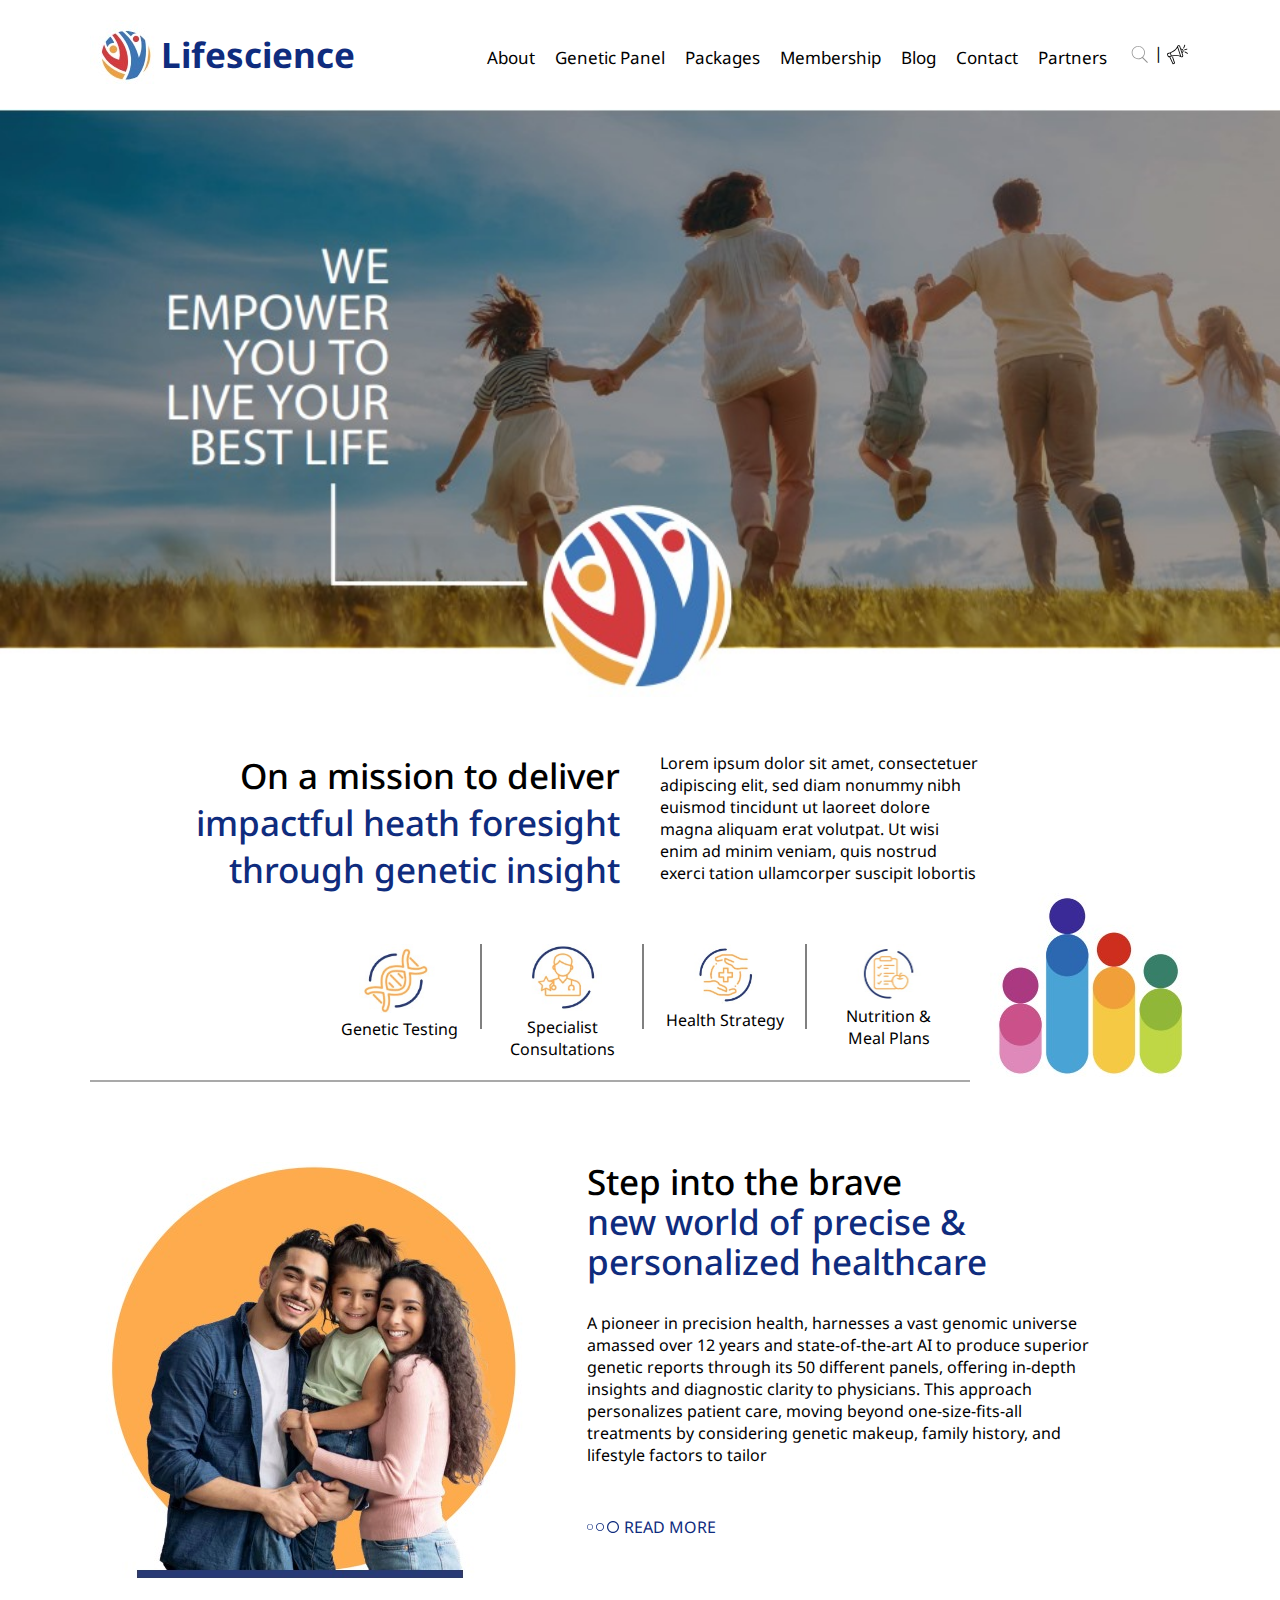
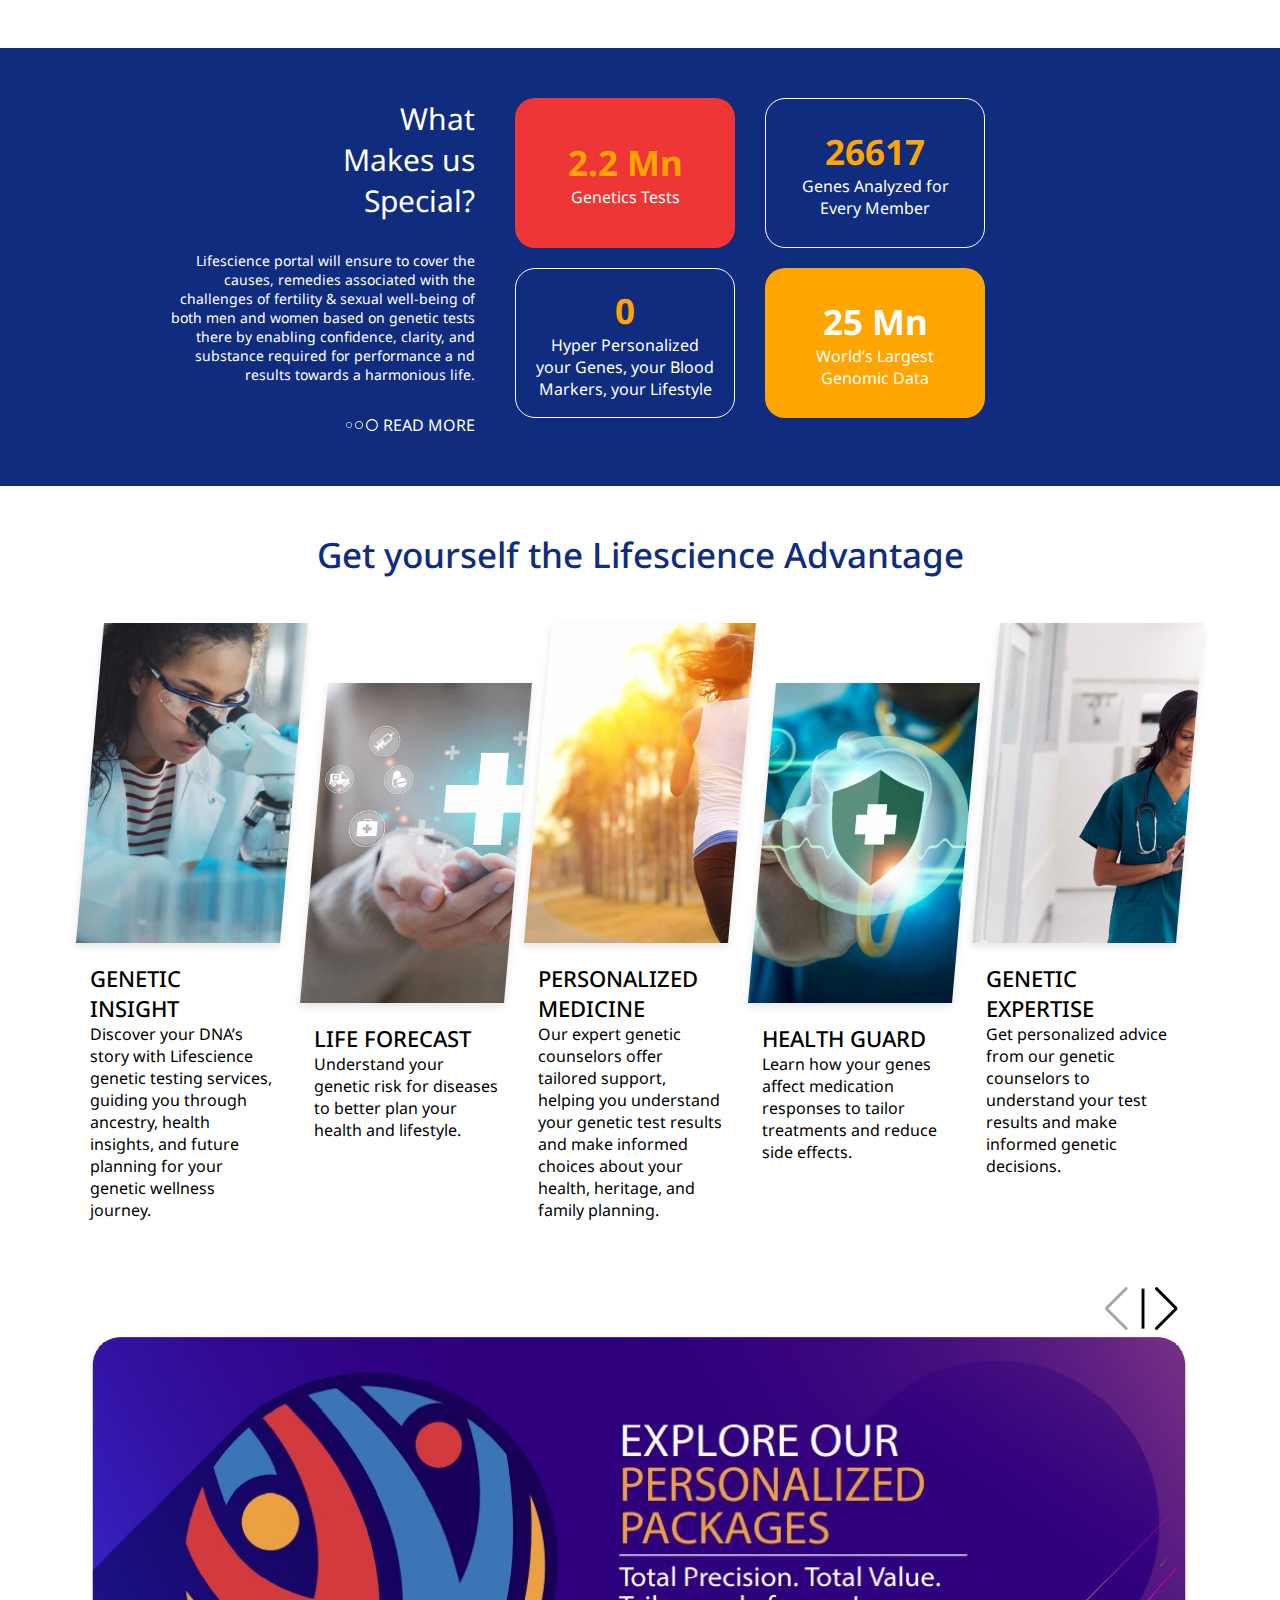
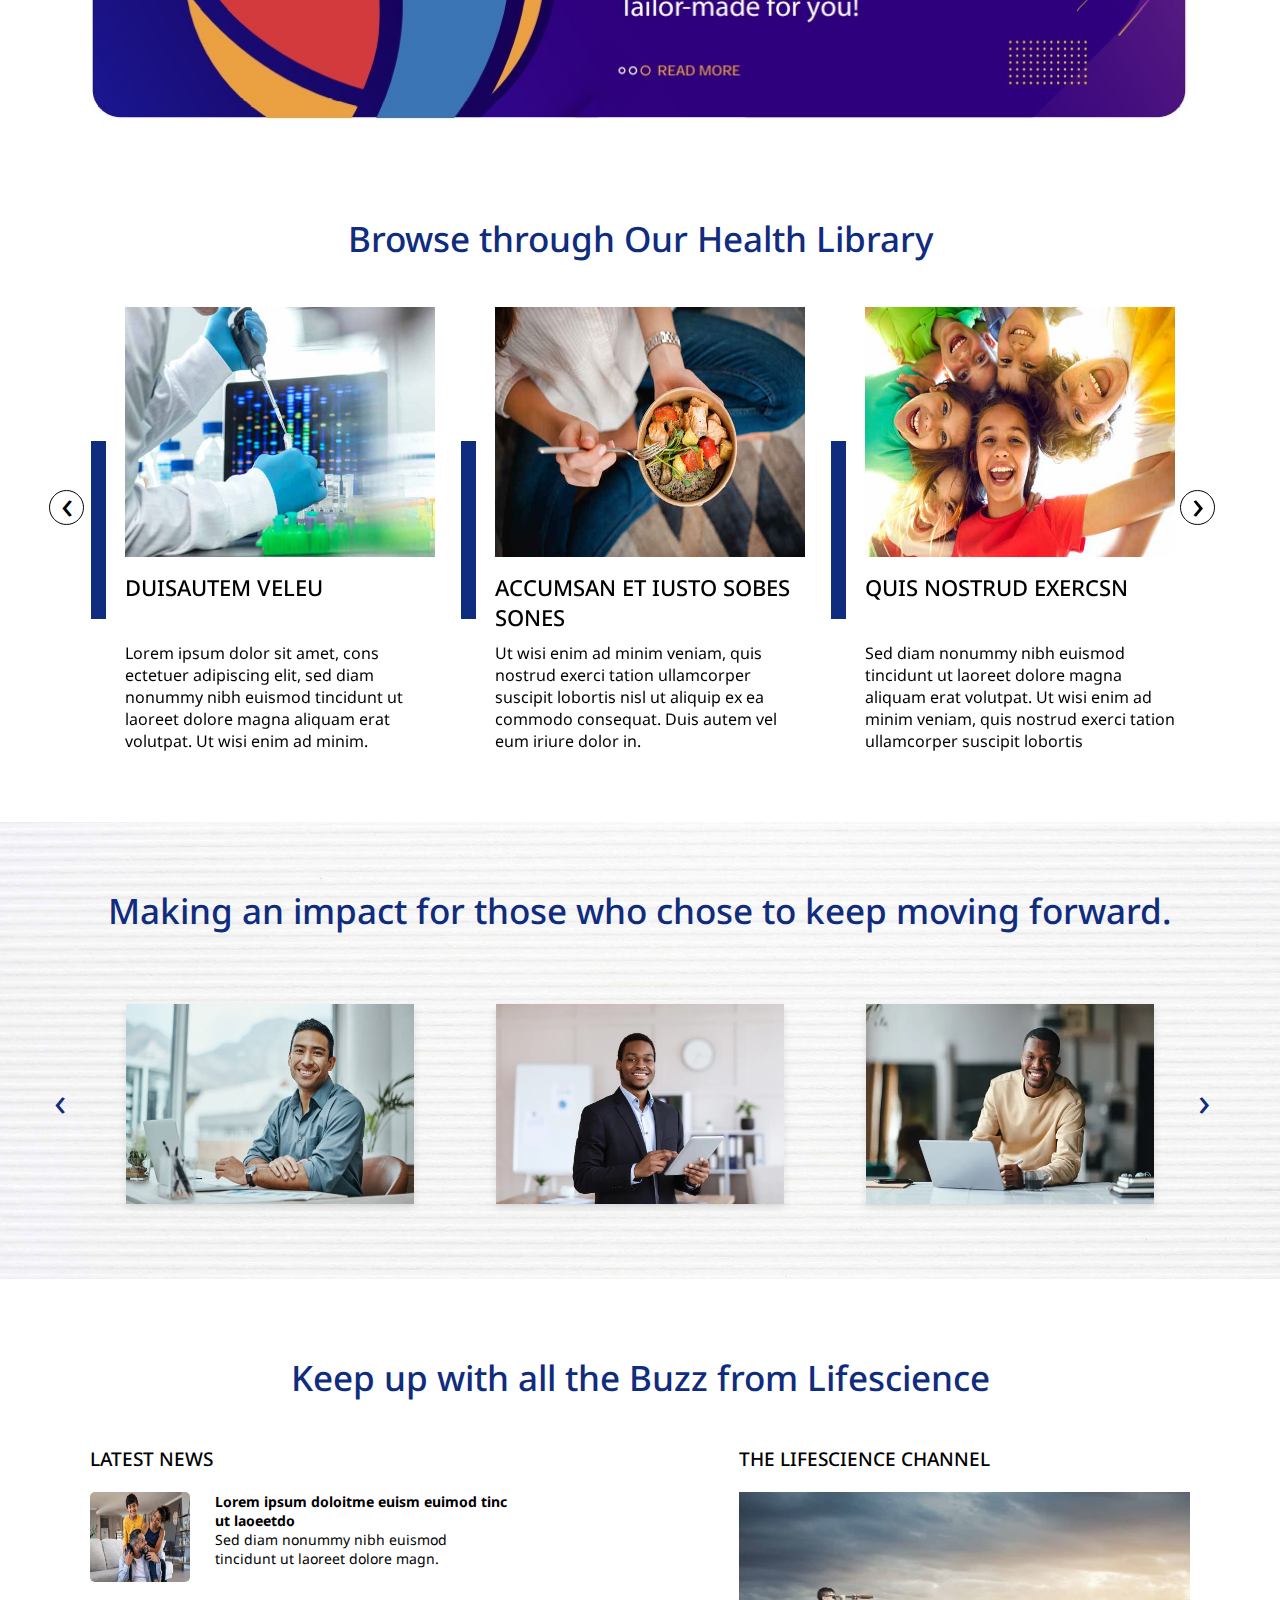
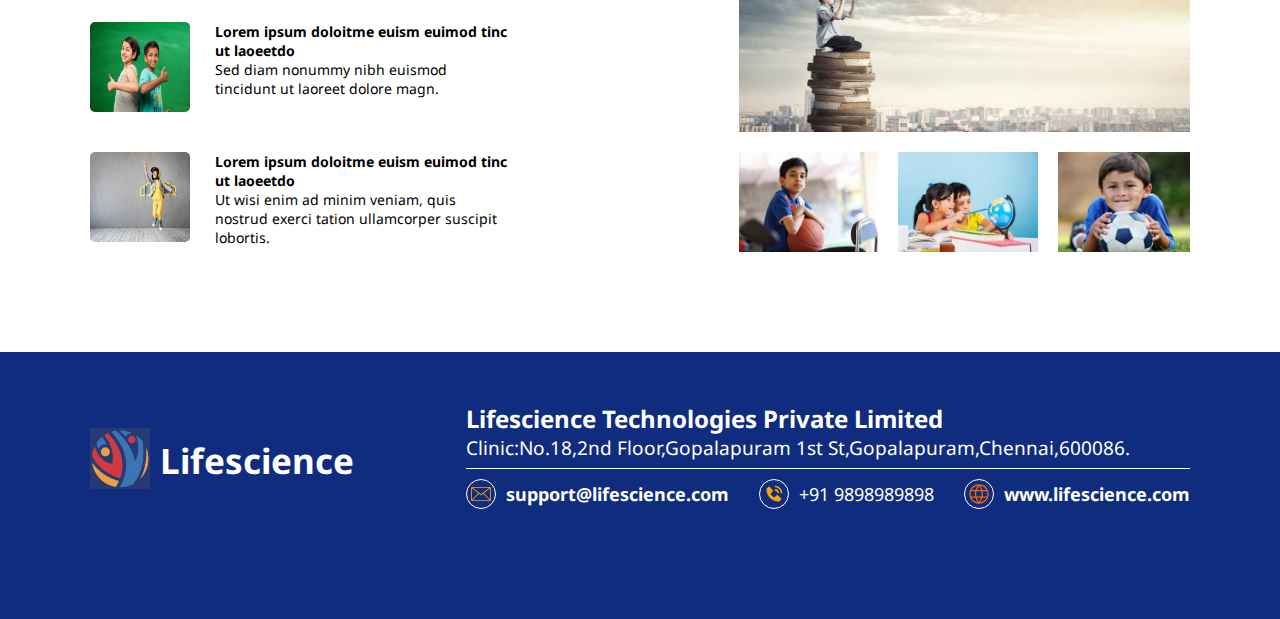
<file: index.html>
<!DOCTYPE html>
<html lang="en">
  <head>
    <meta charset="UTF-8" />
    <meta name="viewport" content="width=device-width, initial-scale=1.0" />
    <title>Lifescience</title>
    <link rel="stylesheet" href="/style.css" />
    <script src="/script.js"></script>
    <!-- font  -->
    <link rel="preconnect" href="https://fonts.googleapis.com" />
    <link rel="preconnect" href="https://fonts.gstatic.com" crossorigin />
    <link
      href="https://fonts.googleapis.com/css2?family=Noto+Sans:ital,wght@0,100..900;1,100..900&display=swap"
      rel="stylesheet"
    />
    <!-- Link Swiper's CSS -->
    <link
      rel="stylesheet"
      href="https://cdn.jsdelivr.net/npm/swiper@11/swiper-bundle.min.css"
    />
    <!-- link owl corosal -->
    <link
      rel="stylesheet"
      href="https://cdnjs.cloudflare.com/ajax/libs/OwlCarousel2/2.3.4/assets/owl.carousel.min.css"
    />
    <link
      rel="stylesheet"
      href="https://cdnjs.cloudflare.com/ajax/libs/OwlCarousel2/2.3.4/assets/owl.theme.default.min.css"
    />

    <script src="https://cdnjs.cloudflare.com/ajax/libs/jquery/3.3.1/jquery.min.js"></script>
    <script src="https://cdnjs.cloudflare.com/ajax/libs/OwlCarousel2/2.3.4/owl.carousel.min.js"></script>
  </head>

  <body>
    <!-- header -->
    <header>
      <div
        class="inner_container main_container flex justify-between align-center header_container"
      >
        <div class="logo_container flex align-center">
          <div>
            <img src="/images/logo.jpeg" alt="website_logo" />
          </div>
          <h1>Lifescience</h1>
        </div>
        <div class="menu_search flex align-center">
          <div class="menu_container">
            <div class="menu-icon mobile_view">
              <?xml version="1.0" ?><svg
                viewBox="0 0 512 512"
                xmlns="http://www.w3.org/2000/svg"
              >
                <title />
                <g data-name="1" id="_1">
                  <path
                    d="M441.13,166.52h-372a15,15,0,1,1,0-30h372a15,15,0,0,1,0,30Z"
                  />
                  <path
                    d="M441.13,279.72h-372a15,15,0,1,1,0-30h372a15,15,0,0,1,0,30Z"
                  />
                  <path
                    d="M441.13,392.92h-372a15,15,0,1,1,0-30h372a15,15,0,0,1,0,30Z"
                  />
                </g>
              </svg>
            </div>

            <ul class="flex menu-items">
              <li><a href="/readme.html">About</a></li>
              <li><a href="/readme.html">Genetic Panel</a></li>
              <li><a href="/readme.html">Packages</a></li>
              <li><a href="/readme.html">Membership</a></li>
              <li><a href="/readme.html">Blog</a></li>
              <li><a href="/readme.html">Contact</a></li>
              <li><a href="/readme.html">Partners</a></li>
            </ul>
          </div>
          <div class="flex search_content">
            <div class="search_icon">
              <svg
                xmlns="http://www.w3.org/2000/svg"
                xmlns:sketch="http://www.bohemiancoding.com/sketch/ns"
                xmlns:xlink="http://www.w3.org/1999/xlink"
                height="32px"
                version="1.1"
                viewBox="0 0 32 32"
                width="32px"
              >
                <title />
                <desc />
                <defs />
                <g
                  fill="none"
                  fill-rule="evenodd"
                  id="Page-1"
                  stroke="none"
                  stroke-width="1"
                >
                  <g fill="#929292" id="icon-111-search">
                    <path
                      d="M19.4271164,20.4271164 C18.0372495,21.4174803 16.3366522,22 14.5,22 C9.80557939,22 6,18.1944206 6,13.5 C6,8.80557939 9.80557939,5 14.5,5 C19.1944206,5 23,8.80557939 23,13.5 C23,15.8472103 22.0486052,17.9722103 20.5104077,19.5104077 L26.5077736,25.5077736 C26.782828,25.782828 26.7761424,26.2238576 26.5,26.5 C26.2219324,26.7780676 25.7796227,26.7796227 25.5077736,26.5077736 L19.4271164,20.4271164 L19.4271164,20.4271164 Z M14.5,21 C18.6421358,21 22,17.6421358 22,13.5 C22,9.35786417 18.6421358,6 14.5,6 C10.3578642,6 7,9.35786417 7,13.5 C7,17.6421358 10.3578642,21 14.5,21 L14.5,21 Z"
                      id="search"
                    />
                  </g>
                </g>
              </svg>
            </div>
            <div class="seperatable_icons">|</div>
            <div class="speaker_icon">
              <svg
                xmlns="http://www.w3.org/2000/svg"
                xmlns:xlink="http://www.w3.org/1999/xlink"
                id="Layer_1"
                style="enable-background: new 0 0 60 60"
                version="1.1"
                viewBox="0 0 60 60"
                xml:space="preserve"
              >
                <path
                  d="M6.45,34.41c0.42,1.26,1.59,2.06,2.85,2.06c0.31,0,0.63-0.05,0.94-0.15l0.17-0.06l7.83,16.42c0.17,0.36,0.53,0.57,0.9,0.57  c0.1,0,0.21-0.02,0.31-0.05l3.96-1.31c0.52-0.17,0.81-0.74,0.64-1.26l-4.79-14.52c-0.17-0.52-0.74-0.81-1.26-0.64  c-0.52,0.17-0.81,0.74-0.64,1.26l4.47,13.57l-2.17,0.72l-7.34-15.4l3.15-1.04l6.13-1.06c5.66-0.98,11.57,0,16.61,2.75  c0.57,0.34,1.22,0.54,1.9,0.54c0.38,0,0.77-0.06,1.15-0.19c1.93-0.64,2.98-2.73,2.35-4.66l-1.89-5.72c0.97-0.53,1.75-1.33,2.26-2.33  c0.66-1.31,0.77-2.79,0.31-4.18c-0.46-1.39-1.43-2.52-2.74-3.18c-1-0.51-2.11-0.68-3.2-0.53l-1.89-5.72  c-0.64-1.93-2.72-2.98-4.66-2.35c-0.94,0.31-1.7,0.96-2.14,1.84c-0.04,0.08-0.06,0.17-0.1,0.25c0,0,0,0.01-0.01,0.01  c-2.42,5.22-6.58,9.51-11.72,12.09l-5.56,2.79l-5.23,1.72c-0.76,0.25-1.38,0.78-1.74,1.5c-0.36,0.71-0.42,1.53-0.17,2.29L6.45,34.41  z M40.65,18.36c0.83,0.42,1.45,1.13,1.74,2.02c0.29,0.88,0.22,1.83-0.2,2.66c-0.26,0.52-0.65,0.95-1.12,1.27L39,18  C39.57,17.98,40.13,18.09,40.65,18.36z M32.43,9.87c0.17-0.06,0.35-0.08,0.53-0.08c0.71,0,1.37,0.45,1.61,1.16l2.17,6.57  c0,0,0,0,0,0s0,0,0,0l2.8,8.5c0,0,0,0,0,0c0,0,0,0,0,0l2.17,6.57c0.29,0.88-0.19,1.84-1.08,2.13c-0.51,0.17-1.04,0.07-1.46-0.2  c0,0-0.01-0.01-0.01-0.01c0,0-0.01,0-0.01-0.01c-0.29-0.2-0.53-0.49-0.65-0.86L31.36,12c-0.12-0.35-0.11-0.73,0.01-1.07  c0-0.01,0.01-0.01,0.01-0.02c0,0,0-0.01,0-0.02c0.02-0.06,0.04-0.12,0.07-0.18C31.66,10.31,32.01,10.01,32.43,9.87z M18.75,23.95  c4.57-2.3,8.41-5.87,11.08-10.2l6.4,19.42c-4.73-1.89-9.94-2.48-14.98-1.61l-5.35,0.93l-0.5-1.51l-1.51-4.59L18.75,23.95z   M7.11,29.08c0.12-0.24,0.33-0.41,0.58-0.5l4.35-1.43l1.92,5.84l-4.35,1.43c-0.52,0.17-1.09-0.11-1.26-0.63l-1.3-3.95  C6.97,29.59,6.99,29.32,7.11,29.08z"
                />
                <path
                  d="M45.87,19.23c0.14,0.42,0.53,0.69,0.95,0.69c0.1,0,0.21-0.02,0.31-0.05l5.82-1.92c0.52-0.17,0.81-0.74,0.64-1.26  c-0.17-0.52-0.73-0.81-1.26-0.64l-5.82,1.92C45.98,18.14,45.7,18.7,45.87,19.23z"
                />
                <path
                  d="M44.36,15.42c0.12,0.05,0.25,0.07,0.38,0.07c0.39,0,0.77-0.24,0.93-0.62l2.75-6.75c0.21-0.51-0.04-1.1-0.55-1.3  c-0.51-0.21-1.1,0.04-1.3,0.55l-2.75,6.75C43.61,14.63,43.85,15.21,44.36,15.42z"
                />
                <path
                  d="M46.92,23.18c-0.29,0.47-0.14,1.09,0.33,1.37l6.22,3.79c0.16,0.1,0.34,0.15,0.52,0.15c0.34,0,0.67-0.17,0.85-0.48  c0.29-0.47,0.14-1.09-0.33-1.37l-6.22-3.79C47.83,22.56,47.21,22.71,46.92,23.18z"
                />
              </svg>
            </div>
          </div>
        </div>
      </div>
    </header>

    <!-- section1 -->
    <section class="whole_container">
      <img src="/images/section-1.jpg" alt="main_banner" class="desktop_view" />
      <img
        src="/images/section1-mobile.jpg"
        alt="main_banner"
        class="mobile_view"
      />
    </section>

    <!-- section2 -->
    <section class="inner_container section2_container">
      <div class="mission_content flex justify-between">
        <div class="mission_left">
          On a mission to deliver<br />
          <span class="blue_text"> impactful heath foresight</span><br />
          <span class="blue_text"> through genetic insight</span>
        </div>
        <div class="mission_right">
          <p>
            Lorem ipsum dolor sit amet, consectetuer adipiscing elit, sed diam
            nonummy nibh euismod tincidunt ut laoreet dolore magna aliquam erat
            volutpat. Ut wisi enim ad minim veniam, quis nostrud exerci tation
            ullamcorper suscipit lobortis
          </p>
        </div>
      </div>
      <div class="flex justify-between mission_context">
        <div class="mission_images flex align-center">
          <div class="mission_grid">
            <img src="/images/section2-img1.jpeg" alt="genetic testing" />
            <p>Genetic Testing</p>
          </div>
          <div class="mission_grid">
            <img
              src="/images/section2-img2.jpeg"
              alt="Specialist Consultations"
            />
            <p>Specialist Consultations</p>
          </div>
          <div class="mission_grid">
            <img src="/images/section2-img3.jpeg" alt="Health Strategy" />
            <p>Health Strategy</p>
          </div>
          <div class="mission_grid">
            <img
              src="/images/section2-img4.jpeg"
              alt="Nutrition & Meal Plans"
            />
            <p>Nutrition & Meal Plans</p>
          </div>
        </div>
        <div class="extra_content_image">
          <img src="/images/section2.jpg" alt="" />
        </div>
      </div>
    </section>

    <!-- section 3 -->
    <section class="inner_container brave_container flex">
      <div class="brave_image">
        <img src="/images/section3.jpeg" alt="family_picture" />
      </div>
      <div class="brave_content">
        <div class="brave_content_title">
          Step into the brave<br />
          <span class="blue_text"> new world of precise &</span><br />
          <span class="blue_text"> personalized healthcare</span>
        </div>
        <div class="brave_content_para">
          <p>
            A pioneer in precision health, harnesses a vast genomic universe
            amassed over 12 years and state-of-the-art AI to produce superior
            genetic reports through its 50 different panels, offering in-depth
            insights and diagnostic clarity to physicians. This approach
            personalizes patient care, moving beyond one-size-fits-all
            treatments by considering genetic makeup, family history, and
            lifestyle factors to tailor
          </p>
        </div>
        <div class="readmore_content flex align-center">
          <div class="flex align-center readmore_dots">
            <div class="flex">
              <svg
                height="6px"
                version="1.1"
                viewBox="0 0 20 20"
                width="6px"
                xmlns="http://www.w3.org/2000/svg"
                xmlns:sketch="http://www.bohemiancoding.com/sketch/ns"
                xmlns:xlink="http://www.w3.org/1999/xlink"
              >
                <title />
                <desc />
                <defs />
                <g
                  fill="none"
                  fill-rule="evenodd"
                  id="Page-1"
                  stroke="none"
                  stroke-width="1"
                >
                  <g
                    fill="#0f2c7e"
                    id="Core"
                    transform="translate(-170.000000, -86.000000)"
                  >
                    <g
                      id="check-circle-outline-blank"
                      transform="translate(170.000000, 86.000000)"
                    >
                      <path
                        d="M10,0 C4.5,0 0,4.5 0,10 C0,15.5 4.5,20 10,20 C15.5,20 20,15.5 20,10 C20,4.5 15.5,0 10,0 L10,0 Z M10,18 C5.6,18 2,14.4 2,10 C2,5.6 5.6,2 10,2 C14.4,2 18,5.6 18,10 C18,14.4 14.4,18 10,18 L10,18 Z"
                        id="Shape"
                      />
                    </g>
                  </g>
                </g>
              </svg>
            </div>
            <div class="flex">
              <svg
                height="8px"
                version="1.1"
                viewBox="0 0 20 20"
                width="8px"
                xmlns="http://www.w3.org/2000/svg"
                xmlns:sketch="http://www.bohemiancoding.com/sketch/ns"
                xmlns:xlink="http://www.w3.org/1999/xlink"
              >
                <title />
                <desc />
                <defs />
                <g
                  fill="none"
                  fill-rule="evenodd"
                  id="Page-1"
                  stroke="none"
                  stroke-width="1"
                >
                  <g
                    fill="#0f2c7e"
                    id="Core"
                    transform="translate(-170.000000, -86.000000)"
                  >
                    <g
                      id="check-circle-outline-blank"
                      transform="translate(170.000000, 86.000000)"
                    >
                      <path
                        d="M10,0 C4.5,0 0,4.5 0,10 C0,15.5 4.5,20 10,20 C15.5,20 20,15.5 20,10 C20,4.5 15.5,0 10,0 L10,0 Z M10,18 C5.6,18 2,14.4 2,10 C2,5.6 5.6,2 10,2 C14.4,2 18,5.6 18,10 C18,14.4 14.4,18 10,18 L10,18 Z"
                        id="Shape"
                      />
                    </g>
                  </g>
                </g>
              </svg>
            </div>
            <div class="flex">
              <svg
                height="12px"
                version="1.1"
                viewBox="0 0 20 20"
                width="12px"
                xmlns="http://www.w3.org/2000/svg"
                xmlns:sketch="http://www.bohemiancoding.com/sketch/ns"
                xmlns:xlink="http://www.w3.org/1999/xlink"
              >
                <title />
                <desc />
                <defs />
                <g
                  fill="none"
                  fill-rule="evenodd"
                  id="Page-1"
                  stroke="none"
                  stroke-width="1"
                >
                  <g
                    fill="#0f2c7e"
                    id="Core"
                    transform="translate(-170.000000, -86.000000)"
                  >
                    <g
                      id="check-circle-outline-blank"
                      transform="translate(170.000000, 86.000000)"
                    >
                      <path
                        d="M10,0 C4.5,0 0,4.5 0,10 C0,15.5 4.5,20 10,20 C15.5,20 20,15.5 20,10 C20,4.5 15.5,0 10,0 L10,0 Z M10,18 C5.6,18 2,14.4 2,10 C2,5.6 5.6,2 10,2 C14.4,2 18,5.6 18,10 C18,14.4 14.4,18 10,18 L10,18 Z"
                        id="Shape"
                      />
                    </g>
                  </g>
                </g>
              </svg>
            </div>
          </div>
          <a href="/readme.html">READ MORE</a>
        </div>
      </div>
    </section>

    <!-- section4 -->
    <section class="section4_container">
      <div class="inner_container flex section4_content">
        <div class="special_content_left flex">
          <div class="special_inner_content">
            <div class="whats_special">
              <p>What Makes us Special?</p>
            </div>
            <div class="special_para">
              <p>
                Lifescience portal will ensure to cover the causes, remedies
                associated with the challenges of fertility & sexual well-being
                of both men and women based on genetic tests there by enabling
                confidence, clarity, and substance required for performance a nd
                results towards a harmonious life.
              </p>
            </div>
            <div class="special_content flex align-center">
              <div class="flex align-center readmore_dots">
                <div class="flex">
                  <svg
                    height="6px"
                    version="1.1"
                    viewBox="0 0 20 20"
                    width="6px"
                    xmlns="http://www.w3.org/2000/svg"
                    xmlns:sketch="http://www.bohemiancoding.com/sketch/ns"
                    xmlns:xlink="http://www.w3.org/1999/xlink"
                  >
                    <title />
                    <desc />
                    <defs />
                    <g
                      fill="none"
                      fill-rule="evenodd"
                      id="Page-1"
                      stroke="none"
                      stroke-width="1"
                    >
                      <g
                        fill="#fff"
                        id="Core"
                        transform="translate(-170.000000, -86.000000)"
                      >
                        <g
                          id="check-circle-outline-blank"
                          transform="translate(170.000000, 86.000000)"
                        >
                          <path
                            d="M10,0 C4.5,0 0,4.5 0,10 C0,15.5 4.5,20 10,20 C15.5,20 20,15.5 20,10 C20,4.5 15.5,0 10,0 L10,0 Z M10,18 C5.6,18 2,14.4 2,10 C2,5.6 5.6,2 10,2 C14.4,2 18,5.6 18,10 C18,14.4 14.4,18 10,18 L10,18 Z"
                            id="Shape"
                          />
                        </g>
                      </g>
                    </g>
                  </svg>
                </div>
                <div class="flex">
                  <svg
                    height="8px"
                    version="1.1"
                    viewBox="0 0 20 20"
                    width="8px"
                    xmlns="http://www.w3.org/2000/svg"
                    xmlns:sketch="http://www.bohemiancoding.com/sketch/ns"
                    xmlns:xlink="http://www.w3.org/1999/xlink"
                  >
                    <title />
                    <desc />
                    <defs />
                    <g
                      fill="none"
                      fill-rule="evenodd"
                      id="Page-1"
                      stroke="none"
                      stroke-width="1"
                    >
                      <g
                        fill="#fff"
                        id="Core"
                        transform="translate(-170.000000, -86.000000)"
                      >
                        <g
                          id="check-circle-outline-blank"
                          transform="translate(170.000000, 86.000000)"
                        >
                          <path
                            d="M10,0 C4.5,0 0,4.5 0,10 C0,15.5 4.5,20 10,20 C15.5,20 20,15.5 20,10 C20,4.5 15.5,0 10,0 L10,0 Z M10,18 C5.6,18 2,14.4 2,10 C2,5.6 5.6,2 10,2 C14.4,2 18,5.6 18,10 C18,14.4 14.4,18 10,18 L10,18 Z"
                            id="Shape"
                          />
                        </g>
                      </g>
                    </g>
                  </svg>
                </div>
                <div class="flex">
                  <svg
                    height="12px"
                    version="1.1"
                    viewBox="0 0 20 20"
                    width="12px"
                    xmlns="http://www.w3.org/2000/svg"
                    xmlns:sketch="http://www.bohemiancoding.com/sketch/ns"
                    xmlns:xlink="http://www.w3.org/1999/xlink"
                  >
                    <title />
                    <desc />
                    <defs />
                    <g
                      fill="none"
                      fill-rule="evenodd"
                      id="Page-1"
                      stroke="none"
                      stroke-width="1"
                    >
                      <g
                        fill="#fff"
                        id="Core"
                        transform="translate(-170.000000, -86.000000)"
                      >
                        <g
                          id="check-circle-outline-blank"
                          transform="translate(170.000000, 86.000000)"
                        >
                          <path
                            d="M10,0 C4.5,0 0,4.5 0,10 C0,15.5 4.5,20 10,20 C15.5,20 20,15.5 20,10 C20,4.5 15.5,0 10,0 L10,0 Z M10,18 C5.6,18 2,14.4 2,10 C2,5.6 5.6,2 10,2 C14.4,2 18,5.6 18,10 C18,14.4 14.4,18 10,18 L10,18 Z"
                            id="Shape"
                          />
                        </g>
                      </g>
                    </g>
                  </svg>
                </div>
              </div>
              <span class="white_color">
                <a href="/readme.html">READ MORE</a>
              </span>
            </div>
          </div>
        </div>
        <div class="special_content_right flex">
          <div class="flex outer_box first_row">
            <div class="red_box box_grid">
              <h1>2.2 Mn</h1>
              <p>Genetics Tests</p>
            </div>
            <div class="transparent_box box_grid">
              <h1>26617</h1>
              <p>Genes Analyzed for Every Member</p>
            </div>
          </div>
          <div class="flex outer_box">
            <div class="transparent_box box_grid">
              <h1>0</h1>
              <p>
                Hyper Personalized your Genes, your Blood Markers, your
                Lifestyle
              </p>
            </div>
            <div class="yellow_box box_grid">
              <h1>25 Mn</h1>
              <p>World’s Largest Genomic Data</p>
            </div>
          </div>
        </div>
      </div>
    </section>

    <!-- section5 -->
    <section class="inner_container advantage_content">
      <h1>Get yourself the Lifescience Advantage</h1>
      <div class="flex advantages_section">
        <div class="card">
          <img src="./images/section5-img1.jpg" alt="" />
          <div class="card_inner">
            <h2>GENETIC INSIGHT</h2>
            <p>
              Discover your DNA’s story with Lifescience genetic testing
              services, guiding you through ancestry, health insights, and
              future planning for your genetic wellness journey.
            </p>
          </div>
        </div>
        <div class="card card-content">
          <img src="/images/section5-img2.jpg" alt="" />
          <div class="card_inner">
            <h2>LIFE FORECAST</h2>
            <p>
              Understand your genetic risk for diseases to better plan your
              health and lifestyle.
            </p>
          </div>
        </div>
        <div class="card">
          <img src="/images/section5-img3.jpg" alt="" />
          <div class="card_inner">
            <h2>PERSONALIZED MEDICINE</h2>
            <p>
              Our expert genetic counselors offer tailored support, helping you
              understand your genetic test results and make informed choices
              about your health, heritage, and family planning.
            </p>
          </div>
        </div>
        <div class="card card-content">
          <img src="/images/section5-img4.jpg" alt="Health Guard" />
          <div class="card_inner">
            <h2>HEALTH GUARD</h2>
            <p>
              Learn how your genes affect medication responses to tailor
              treatments and reduce side effects.
            </p>
          </div>
        </div>
        <div class="card">
          <img src="/images/section5-img5.jpg" alt="Genetic Expertise" />
          <div class="card_inner">
            <h2>GENETIC EXPERTISE</h2>
            <p>
              Get personalized advice from our genetic counselors to understand
              your test results and make informed genetic decisions.
            </p>
          </div>
        </div>
      </div>
    </section>

    <!-- section6 -->
    <section class="inner_container explore_section">
      <div class="swiper mySwiper">
        <div class="swiper-wrapper">
          <div class="swiper-slide">
            <img src="/images/section6.jpg" />
          </div>
          <div class="swiper-slide"><img src="/images/section6.jpg" /></div>
          <div class="swiper-slide"><img src="/images/section6.jpg" /></div>
        </div>
        <div class="swiper-button-next"></div>
        <div class="seperate_content">|</div>
        <div class="swiper-button-prev"></div>
      </div>

      <!-- Swiper JS -->
      <script src="https://cdn.jsdelivr.net/npm/swiper@11/swiper-bundle.min.js"></script>

      <!-- Initialize Swiper -->
      <script>
        var swiper = new Swiper(".mySwiper", {
          navigation: {
            nextEl: ".swiper-button-next",
            prevEl: ".swiper-button-prev",
          },
        });
      </script>
    </section>

    <!-- section7 -->
    <section class="inner_container Library_context">
      <h1>Browse through Our Health Library</h1>
      <div class="Library_container">
        <div class="owl-carousel owl-theme">
          <div class="Library_content item">
            <div>
              <img src="/images/section7-img1.jpg" alt="Lab" />
            </div>
            <h2>DUISAUTEM VELEU</h2>
            <p>
              Lorem ipsum dolor sit amet, cons ectetuer adipiscing elit, sed
              diam nonummy nibh euismod tincidunt ut laoreet dolore magna
              aliquam erat volutpat. Ut wisi enim ad minim.
            </p>
          </div>
          <div class="Library_content item">
            <div>
              <img src="/images/section7-img2.jpg" alt="Lab" />
            </div>
            <h2>ACCUMSAN ET IUSTO SOBES SONES</h2>
            <p>
              Ut wisi enim ad minim veniam, quis nostrud exerci tation
              ullamcorper suscipit lobortis nisl ut aliquip ex ea commodo
              consequat. Duis autem vel eum iriure dolor in.
            </p>
          </div>
          <div class="Library_content item">
            <div>
              <img src="/images/section7-img3.jpg" alt="Lab" />
            </div>
            <h2>QUIS NOSTRUD EXERCSN</h2>
            <p>
              Sed diam nonummy nibh euismod tincidunt ut laoreet dolore magna
              aliquam erat volutpat. Ut wisi enim ad minim veniam, quis nostrud
              exerci tation ullamcorper suscipit lobortis
            </p>
          </div>
          <div class="Library_content item">
            <div>
              <img src="/images/section7-img1.jpg" alt="Lab" />
            </div>
            <h2>DUISAUTEM VELEU</h2>
            <p>
              Lorem ipsum dolor sit amet, cons ectetuer adipiscing elit, sed
              diam nonummy nibh euismod tincidunt ut laoreet dolore magna
              aliquam erat volutpat. Ut wisi enim ad minim.
            </p>
          </div>
          <div class="Library_content item">
            <div>
              <img src="/images/section7-img2.jpg" alt="Lab" />
            </div>
            <h2>ACCUMSAN ET IUSTO SOBES SONES</h2>
            <p>
              Ut wisi enim ad minim veniam, quis nostrud exerci tation
              ullamcorper suscipit lobortis nisl ut aliquip ex ea commodo
              consequat. Duis autem vel eum iriure dolor in.
            </p>
          </div>
        </div>
      </div>

      <script>
        $(document).ready(function () {
          // Initialize Owl Carousel
          $(".owl-carousel").owlCarousel({
            loop: true,
            margin: 10,
            nav: true,
            dots: false, // Disable default dots pagination
            responsive: {
              0: {
                items: 1,
              },
              600: {
                items: 1,
              },
              1000: {
                items: 3,
              },
            },
          });
        });
      </script>
    </section>

    <!-- section8 -->
    <section class="moving_container">
      <div class="inner_container moving_Section">
        <h1>Making an impact for those who chose to keep moving forward.</h1>
        <div class="section-padding">
          <div class="screenshot_slider owl-carousel">
            <div class="item">
              <img src="./images/people1.jpg" alt="" title="" />
            </div>
            <div class="item">
              <img src="/images/people2.webp" alt="" title="" />
            </div>
            <div class="item">
              <img src="/images/people3.webp" alt="" title="" />
            </div>
            <div class="item">
              <img src="/images/people1.jpg" alt="" title="" />
            </div>
            <div class="item">
              <img src="/images/people2.webp" alt="" title="" />
            </div>
            <div class="item">
              <img src="/images/people3.webp" alt="" title="" />
            </div>
          </div>
        </div>
      </div>
    </section>

    <!-- section9 -->
    <section class="inner_container buzz_content">
      <h1>Keep up with all the Buzz from Lifescience</h1>
      <div class="buzz_container flex justify-between">
        <div>
          <h2>LATEST NEWS</h2>
          <div class="latest_news_content">
            <div class="latest_content">
              <div class="latest_news_inner flex">
                <div class="latest_image">
                  <img src="/images/section9-img1.jpg" alt="" />
                </div>
                <div class="latest_para">
                  <p>
                    <b>Lorem ipsum doloitme euism euimod tinc ut laoeetdo </b>
                  </p>
                  <p>
                    Sed diam nonummy nibh euismod tincidunt ut laoreet dolore
                    magn.
                  </p>
                </div>
              </div>
              <div class="latest_news_inner flex">
                <div class="latest_image">
                  <img src="/images/section9-img2.jpg" alt="" />
                </div>
                <div class="latest_para">
                  <p>
                    <b>Lorem ipsum doloitme euism euimod tinc ut laoeetdo </b>
                  </p>
                  <p>
                    Sed diam nonummy nibh euismod tincidunt ut laoreet dolore
                    magn.
                  </p>
                </div>
              </div>
              <div class="latest_news_inner flex">
                <div class="latest_image extra_image">
                  <img src="/images/section9-img3.jpg" alt="" />
                </div>
                <div class="latest_para">
                  <p>
                    <b>Lorem ipsum doloitme euism euimod tinc ut laoeetdo </b>
                  </p>
                  <p>
                    Ut wisi enim ad minim veniam, quis nostrud exerci tation
                    ullamcorper suscipit lobortis.
                  </p>
                </div>
              </div>
              <div class="latest_news_inner flex">
                <div class="latest_image">
                  <img src="/images/section9-img1.jpg" alt="" />
                </div>
                <div class="latest_para">
                  <p>
                    <b>Lorem ipsum doloitme euism euimod tinc ut laoeetdo </b>
                  </p>
                  <p>
                    Sed diam nonummy nibh euismod tincidunt ut laoreet dolore
                    magn.
                  </p>
                </div>
              </div>
              <div class="latest_news_inner flex">
                <div class="latest_image">
                  <img src="/images/section9-img2.jpg" alt="" />
                </div>
                <div class="latest_para">
                  <p>
                    <b>Lorem ipsum doloitme euism euimod tinc ut laoeetdo </b>
                  </p>
                  <p>
                    Sed diam nonummy nibh euismod tincidunt ut laoreet dolore
                    magn.
                  </p>
                </div>
              </div>
            </div>
          </div>
        </div>
        <div class="the_channel">
          <h2>THE LIFESCIENCE CHANNEL</h2>
          <div class="the_channel_upper">
            <img src="./images/section9-img4.jpg" alt="" />
          </div>
          <div class="the_channel_lower flex">
            <img src="/images/section9-img5.jpg" alt="" />
            <img src="/images/section9-img6.jpg" alt="" />
            <img src="/images/section9-img7.jpg" alt="" />
          </div>
        </div>
      </div>
    </section>
    <!-- footer -->
    <footer>
      <div class="inner_container flex justify-between footer-container">
        <div class="footer_logo flex align-center">
          <div>
            <img src="/images/footer_logo.jpg" alt="footer-logo flex" />
          </div>
          <h1>Lifescience</h1>
        </div>
        <div>
          <div class="address_name">
            <h2>Lifescience Technologies Private Limited</h2>
            <p>
              Clinic:No.18,2nd Floor,Gopalapuram 1st
              St,Gopalapuram,Chennai,600086.
            </p>
          </div>
          <div class="flex address_content">
            <div class="email_container footer_icons flex align-center">
              <div class="icon_content">
                <?xml version="1.0" ?><svg
                  viewBox="0 0 48 48"
                  xmlns="http://www.w3.org/2000/svg"
                >
                  <title />
                  <g data-name="8-Email" id="_8-Email">
                    <path
                      d="M45,7H3a3,3,0,0,0-3,3V38a3,3,0,0,0,3,3H45a3,3,0,0,0,3-3V10A3,3,0,0,0,45,7Zm-.64,2L24,24.74,3.64,9ZM2,37.59V10.26L17.41,22.17ZM3.41,39,19,23.41l4.38,3.39a1,1,0,0,0,1.22,0L29,23.41,44.59,39ZM46,37.59,30.59,22.17,46,10.26Z"
                      fill="#FFA500"
                    />
                  </g>
                </svg>
              </div>
              <div>
                <b>
                  <a href="mailto:support@lifescience.com">
                    support@lifescience.com
                  </a>
                </b>
              </div>
            </div>
            <div class="phone_container footer_icons flex align-center">
              <div class="icon_content">
                <?xml version="1.0" ?>
                <svg
                  height="24"
                  viewBox="0 0 24 24"
                  width="24"
                  xmlns="http://www.w3.org/2000/svg"
                >
                  <path
                    d="M20 10.999h2C22 5.869 18.127 2 12.99 2v2C17.052 4 20 6.943 20 10.999z"
                    fill="#FFA500"
                  />
                  <path
                    d="M13 8c2.103 0 3 .897 3 3h2c0-3.225-1.775-5-5-5v2zm3.422 5.443a1.001 1.001 0 0 0-1.391.043l-2.393 2.461c-.576-.11-1.734-.471-2.926-1.66-1.192-1.193-1.553-2.354-1.66-2.926l2.459-2.394a1 1 0 0 0 .043-1.391L6.859 3.513a1 1 0 0 0-1.391-.087l-2.17 1.861a1 1 0 0 0-.29.649c-.015.25-.301 6.172 4.291 10.766C11.305 20.707 16.323 21 17.705 21c.202 0 .326-.006.359-.008a.992.992 0 0 0 .648-.291l1.86-2.171a1 1 0 0 0-.086-1.391l-4.064-3.696z"
                    fill="#FFA500"
                  />
                </svg>
              </div>
              <div>
                <a href="tel:+91 9898989898">+91 9898989898 </a>
              </div>
            </div>
            <div class="network_container footer_icons flex align-center">
              <div class="icon_content">
                <svg
                  id="Layer_1"
                  style="enable-background: new 0 0 128 128"
                  version="1.1"
                  viewBox="0 0 128 128"
                  xml:space="preserve"
                  xmlns="http://www.w3.org/2000/svg"
                  xmlns:xlink="http://www.w3.org/1999/xlink"
                >
                  <g>
                    <path
                      d="M64,126c34.2,0,62-27.8,62-62S98.2,2,64,2S2,29.8,2,64S29.8,126,64,126z M16,88.7l25.2-0.2c2.8,10.1,7.5,19.9,13.9,28.7   C38,114.4,23.7,103.5,16,88.7z M47.6,47H79c2.3,11,2.3,22.3,0.2,33.3l-31.6,0.2C45.3,69.4,45.3,58,47.6,47z M63.3,114.9   c-6.3-8.1-10.9-17-13.7-26.4l27.5-0.2C74.2,97.7,69.6,106.7,63.3,114.9z M71.3,117.5c6.6-9,11.3-18.9,14.1-29.3l26.9-0.2   C104.5,103.7,89.3,115,71.3,117.5z M118,64c0,5.6-0.9,11-2.4,16l-28.3,0.2c2-11,1.9-22.2-0.2-33.2h28.1C117,52.3,118,58.1,118,64z    M111.8,39H85.2c-2.9-10-7.5-19.7-13.9-28.5C89,12.9,103.9,23.8,111.8,39z M76.9,39H49.7c2.9-9.2,7.4-17.9,13.6-25.9   C69.5,21.1,74,29.8,76.9,39z M55.1,10.8C48.8,19.5,44.2,29,41.4,39H16.2C23.9,24.3,38.1,13.6,55.1,10.8z M39.5,47   c-2.1,11.1-2.1,22.4-0.1,33.5l-26.7,0.2C10.9,75.4,10,69.8,10,64c0-5.9,1-11.7,2.8-17H39.5z"
                      fill="#FF6600"
                    />
                  </g>
                </svg>
              </div>
              <div>
                <b>
                  <a href="https://www.lifescience.com/lander" target="_blank"
                    >www.lifescience.com</a
                  >
                </b>
              </div>
            </div>
          </div>
        </div>
      </div>
    </footer>
  </body>
</html>
</file>
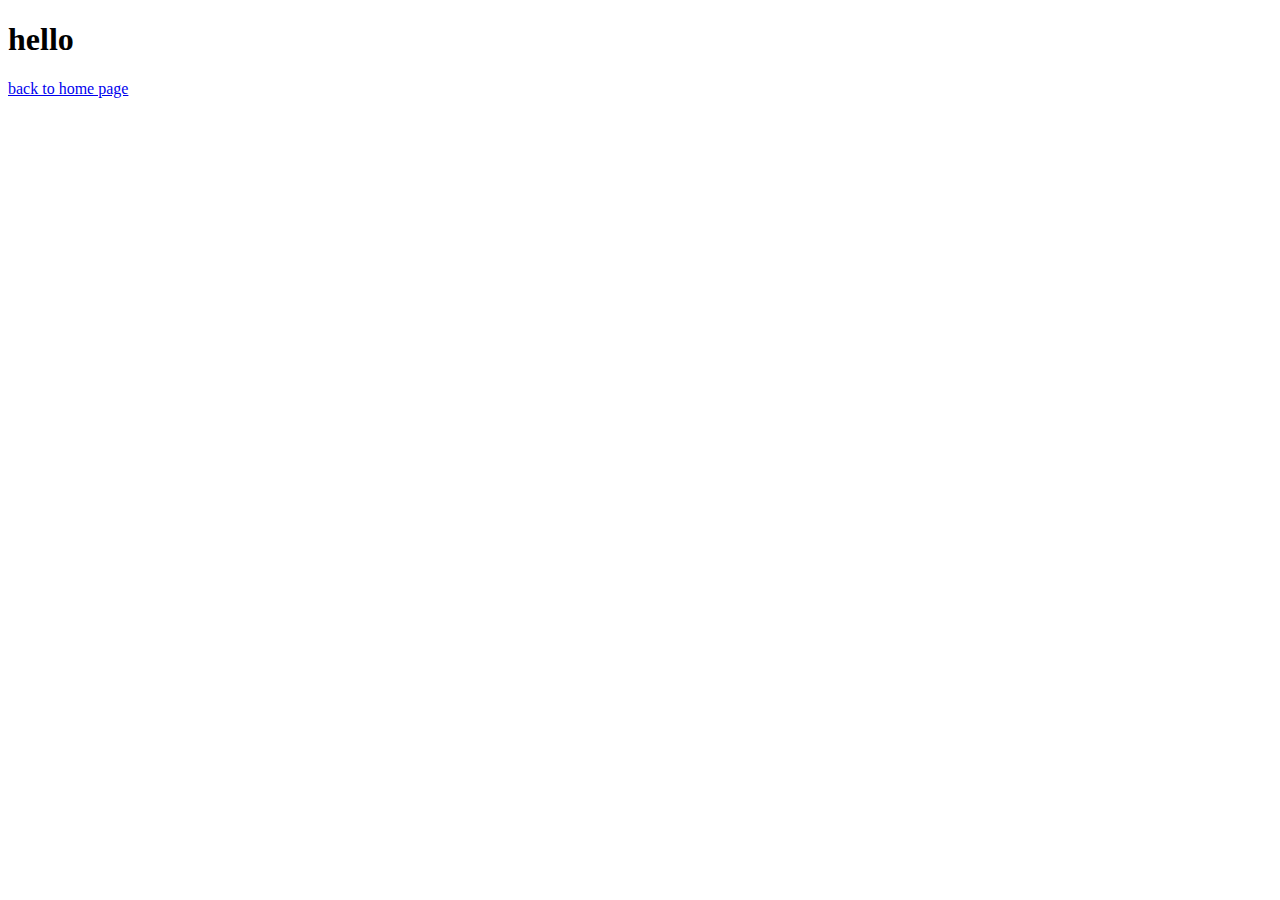
<file: readme.html>
<!DOCTYPE html>
<html lang="en">
  <head>
    <meta charset="UTF-8" />
    <meta name="viewport" content="width=device-width, initial-scale=1.0" />
    <title>Readme file</title>
  </head>
  <body>
    <h1>hello</h1>
    <div>
      <a href="/index.html">back to home page</a>
    </div>
  </body>
</html>
</file>
<file: style.css>
* {
  margin: 0;
  padding: 0;
  box-sizing: border-box;
}
body {
  font-family: "Noto Sans", sans-serif;
}
.flex {
  display: flex;
}
.justify-between {
  justify-content: space-between;
}
.align-center {
  align-items: center;
}
li {
  list-style: none;
}
a {
  color: #000;
  text-decoration: none;
}
.whole_container {
  max-width: 1400px;
  margin: 0 auto;
}
.inner_container {
  max-width: 1100px;
  margin: 0 auto;
}
.menu_container ul {
  gap: 20px;
  font-size: 17px;
}
.menu_search svg {
  width: 25px;
  height: 25px;
}
.menu_search {
  margin-top: 5px;
}
.search_content {
  margin-left: 20px;
  gap: 2px;
}
.header_container {
  padding: 20px 0;
}
.logo_container {
  gap: 5px;
}
footer {
  background-color: #0f2c7e;
  color: #fff;
}
footer a {
  color: #fff;
}
.footer_icons svg {
  width: 20px;
}
.footer_icons a {
  font-size: 18px;
}
.footer_icons {
  gap: 10px;
}
.icon_content {
  width: 30px;
  height: 30px;
  border: 1px solid;
  border-radius: 20px;
  display: flex;
  align-items: center;
  justify-content: center;
}
.logo_container h1 {
  color: #0f2c7e;
  font-size: 35px;
}
.footer-container {
  padding: 50px 0px 100px;
}
.footer_logo img {
  width: 60px;
}
.footer_logo {
  gap: 10px;
}
.address_content {
  gap: 30px;
  margin: 10px 0px;
}
.address_name {
  border-bottom: 1px solid #fff;
}
.address_name p {
  font-size: 19px;
  margin-bottom: 7px;
}
.footer-container h1 {
  font-size: 35px;
}
.whole_container img {
  max-width: 1350px;
  width: 100%;
}
.mission_content {
  gap: 40px;
}
.mission_left {
  width: 50%;
  text-align: right;
  font-size: 35px;
  font-weight: 500;
}
.mission_right {
  width: 50%;
}
.mission_right p {
  width: 60%;
}
.blue_text {
  color: #0f2c7e;
}
.mission_grid {
  width: 18.5%;
  height: 85px;
  border-right: 2px solid gray;
  padding: 0 20px;
  text-align: center;
}
.mission_grid:last-child {
  border-right: none;
}
.mission_grid img {
  width: 80px;
}
.mission_images {
  border-bottom: 2px solid darkgray;
  width: 80%;
  justify-content: end;
}
.section2_container {
  padding: 50px 0;
}
.brave_container {
  gap: 50px;
  padding: 30px 0 50px;
}
.readmore_dots {
  gap: 3px;
}
.readmore_content {
  gap: 5px;
}
.readmore_content a {
  color: #0f2c7e;
}
.section4_container {
  background-color: #0f2c7e;
  color: white;
}
.brave_content_title {
  font-size: 35px;
  font-weight: 500;
  line-height: 40px;
}
.brave_content_para {
  width: 85%;
  margin: 30px 0 50px;
}
.white_color a {
  color: #fff;
}
.yellow_box {
  background-color: #ffa500;
}
.red_box {
  background-color: #ee3636;
}
.transparent_box {
  border: 1px solid #fff;
}
.section4_container {
  padding: 50px 0;
}
.special_content_left {
  width: 35%;
  text-align: right;
}
.special_content_right {
  flex-direction: column;
  width: 50%;
}
.section4_content {
  gap: 40px;
}
.special_content {
  justify-content: end;
  gap: 5px;
}
.special_content_left {
  justify-content: flex-end;
}
.special_inner_content {
  width: 80%;
}
.whats_special {
  display: flex;
  justify-content: flex-end;
  font-size: 30px;
}
.whats_special p {
  width: 55%;
}
.special_para {
  padding: 30px 0;
  font-size: 14px;
}
.outer_box {
  gap: 30px;
  margin-top: 20px;
}
.box_grid {
  width: 40%;
  height: 150px;
  padding: 17px;
  text-align: center;
  border-radius: 20px;
  display: flex;
  flex-direction: column;
  justify-content: center;
}
.box_grid h1 {
  font-size: 35px;
  color: #ffa500;
}
.yellow_box h1 {
  color: #fff;
}
.first_row {
  margin-top: 0;
}
.swiper {
  width: 100%;
  height: 100%;
}
.swiper-slide {
  text-align: center;
  font-size: 18px;
  background: #fff;
  display: flex;
  justify-content: center;
  align-items: center;
}
.swiper-slide img {
  display: block;
  width: 100%;
  height: 100%;
  object-fit: cover;
  padding-top: 45px;
}
.explore_section {
  padding: 50px 0;
}
.swiper-button-next {
  top: 0px;
  right: 5px;
}
.explore_section .swiper-button-prev {
  color: #000;
  top: 22px;
  right: 60px;
  left: unset;
}
.explore_section .swiper-button-next {
  color: #000;
  top: 22px;
}
.seperate_content {
  position: absolute;
  top: 0;
  z-index: 99;
  right: 36px;
  font-size: 40px;
  line-height: 33px;
}
.card {
  width: 20%;
}
.card img {
  max-width: 100%;
  height: 20rem;
  object-fit: cover;
  transform: skew(-5deg, 0deg);
  box-shadow: 0 4px 8px rgba(0, 0, 0, 0.1);
  transition: transform 0.3s ease;
  transform-origin: center;
}
.advantages_section {
  gap: 20px;
}
.card-content {
  margin-top: 60px;
}
.card p {
  margin-bottom: 1rem;
}
.card .card_inner {
  padding: 0 20px 0 0;
}
.owl-carousel .owl-item img {
  display: block;
  width: 100%;
  height: 250px;
}
.Library_content {
  width: 310px;
  margin-left: 35px;
}
.owl-carousel .Library_content:before {
  content: "";
  position: absolute;
  top: 50%;
  left: -34px;
  width: 15px;
  height: 40%;
  background-color: #0f2c7e;
  transform: translateY(-50%);
}
.owl-next span,
.owl-prev span {
  font-size: 40px;
  line-height: 23px;
}
.Library_container {
  position: relative;
  margin-bottom: 70px;
}
.owl-next {
  position: absolute;
  position: absolute;
  top: 40%;
  z-index: 99;
  right: -30px;
}
.owl-prev {
  position: absolute;
  position: absolute;
  top: 40%;
  z-index: 99;
  left: -46px;
}
.Library_container .owl-next,
.Library_container .owl-prev {
  border: 1px solid #000 !important;
  height: 35px;
  border-radius: 20px !important;
  width: 35px;
}
.advantage_content h1,
.Library_context h1,
.buzz_content h1,
.moving_Section h1 {
  text-align: center;
  margin: 45px 0;
  font-weight: 500;
  font-size: 35px;
  color: #0f2c7e;
}
.Library_content h2 {
  height: 55px;
  font-weight: 500;
  margin: 15px 0px;
  font-size: 22px;
}
.advantages_section h2 {
  font-weight: 500;
  margin: 15px 0 0 0;
  font-size: 22px;
}
.latest_news_content {
  width: 87%;
}
.the_channel {
  width: 45%;
}
.latest_news_inner {
  gap: 15px;
  margin-bottom: 35px;
}
.the_channel_upper img {
  width: 100%;
  height: 240px;
}
.the_channel_lower img {
  width: 31%;
  height: 100px;
}
.the_channel_lower {
  gap: 20px;
  margin-top: 15px;
}
.latest_image img {
  width: 100%;
  border-radius: 5px;
  height: 90px;
}
.latest_para {
  font-size: 14px;
  padding-right: 26%;
}
.latest_news_content {
  height: 390px;
  overflow-y: auto;
}
.latest_image img {
  width: 100px;
  margin-right: 10px;
}
.latest_para {
  flex: 1;
}
.buzz_container h2 {
  font-weight: 500;
  font-size: 19px;
  margin-bottom: 20px;
}
.buzz_content {
  padding: 30px 0 70px;
}
.latest_news_content::-webkit-scrollbar {
  width: 15px;
}
.latest_news_content::-webkit-scrollbar-track {
  background: #f1f1f1;
}
.latest_news_content::-webkit-scrollbar-thumb {
  background-color: #0f2c7e;
  border: 3px solid #f1f1f1;
  border-radius: 10px;
}
.mobile_view {
  display: none;
}
.section-padding {
  margin: 0 auto;
}

.owl-item .item {
  transform: translate3d(0, 0, 0);
}

.screenshot_slider .owl-item .item img {
  -webkit-transition: 0.3s;
  -webkit-box-shadow: 0 5px 10px 0 rgba(0, 0, 0, 0.1);
  box-shadow: 0 5px 10px 0 rgba(0, 0, 0, 0.1);
  -o-transition: 0.3s;
  transition: 0.3s;
  -webkit-transform: scale(0.8);
  -ms-transform: scale(0.8);
  transform: scale(0.8);
}

.screenshot_slider .owl-item.center .item img {
  -webkit-transform: scale(1.15);
  -ms-transform: scale(1.15);
  transform: scale(1.15);
}

.screenshot_slider .owl-nav {
  text-align: center;
}

.screenshot_slider .owl-nav button {
  font-size: 24px !important;
  margin: 10px;
  color: #0f2c7e !important;
}
.moving_container {
  width: 100%;
  padding: 20px 0 50px;
  background-image: url("/images/section8-background.jpg");
  background-size: cover;
  background-position: center;
  background-repeat: no-repeat;
}
/* mobile view */
@media only screen and (max-width: 767px) {
  .inner_container {
    max-width: 767px;
    margin: 0 auto;
    padding: 0px 70px;
  }
  .whole_container {
    max-width: 767px;
  }
  .desktop_view {
    display: none;
  }
  .mobile_view {
    display: block;
  }
  .footer-container {
    display: block;
    text-align: center;
  }
  .advantages_section {
    display: block;
  }
  .brave_container {
    display: block;
  }
  .mission_images {
    display: grid;
    grid-template-columns: repeat(2, 1fr);
  }
  .mission_content {
    display: block;
  }
  .mission_left {
    width: 100%;
    text-align: unset;
  }
  .mission_right {
    width: 100%;
  }
  .mission_right p {
    width: unset;
  }
  .buzz_container {
    display: block;
  }
  .latest_news_content {
    width: 100%;
    margin-bottom: 45px;
  }
  .the_channel {
    width: 100%;
    margin-bottom: 60px;
  }
  .owl-next {
    right: 0px;
  }
  .section4_content {
    display: block;
  }
  .special_content_left {
    justify-content: unset;
  }
  .special_inner_content {
    width: unset;
  }
  .special_content_left {
    width: 100%;
    text-align: unset;
  }
  .special_content {
    justify-content: unset;
    gap: 5px;
  }
  .whats_special p {
    width: unset;
  }
  .whats_special {
    display: block;
    justify-content: unset;
  }
  .special_content_right {
    width: 100%;
  }
  .card img {
    height: unset;
    width: 50%;
  }
  .card {
    width: 100%;
    display: flex;
    gap: 20px;
    margin-bottom: 30px;
  }
  .card img {
    max-width: 50%;
    height: 170px;
    object-fit: cover;
    transform: unset;
    box-shadow: 0 4px 8px rgba(0, 0, 0, 0.1);
    transition: unset;
    transform-origin: unet;
  }
  .card-content {
    margin-top: 0;
  }
  .mission_grid {
    width: 100%;
    height: unset;
    margin-bottom: 30px;
  }
  .mission_grid:nth-child(2) {
    border-right: none;
  }
  .mission_images {
    border-bottom: none;
    margin-bottom: 20px;
  }
  .mission_context {
    border-bottom: 2px solid gray;
  }
  .brave_content_para {
    width: 100%;
  }
  .box_grid {
    width: 50%;
  }
  .the_channel_lower img {
    width: 30%;
  }
  .Library_content {
    width: 373px;
    margin-left: 30px;
  }
  .card p {
    font-size: 12px;
  }
  .advantages_section h2 {
    font-size: 20px;
    margin: 0;
  }
  .card-content {
    flex-direction: row-reverse;
  }
  .advantage_content h1,
  .Library_context h1,
  .buzz_content h1,
  .moving_Section h1 {
    font-size: 24px;
  }
  .footer_logo {
    justify-content: center;
    padding: 50px 0 30px 0;
  }
  .address_name h2 {
    font-weight: 400;
  }
  .network_container {
    display: none;
  }
  .footer_icons a {
    font-size: 16px;
  }
  .address_content {
    padding-bottom: 70px;
  }
  .brave_content_title {
    font-size: 30px;
  }
  .brave_content_para {
    margin: 30px 0;
  }
  .brave_content {
    margin-bottom: 70px;
  }
  .mission_grid p {
    font-size: 12px;
  }
  .mission_context {
    align-items: end;
  }
  .extra_content_image img {
    margin-bottom: 35px;
  }
  .mission_context {
    margin-bottom: 50px;
  }
  .mission_right {
    margin: 30px 0;
  }
  .mission_left {
    font-size: 30px;
  }
  .whole_container .mobile_view {
    margin-bottom: 50px;
  }
  .logo_container h1 {
    font-size: 25px;
  }
  .search_content {
    margin-left: 0;
  }
  .special_inner_content {
    margin-bottom: 50px;
  }
  .menu-items {
    display: none;
  }
  .brave_image img {
    width: 100%;
  }
  .extra_content_image img {
    width: 157px;
  }
}
@media only screen and (min-width: 320px) and (max-width: 480px) {
  .inner_container {
    padding: 0 30px;
  }
  .logo_container h1 {
    font-size: 20px;
  }
  .logo_container img {
    width: 30px;
  }
  .mission_left {
    font-size: 19px;
  }
  .mission_grid img {
    width: 40px;
  }
  .mission_grid {
    padding: 0 10px;
  }
  .extra_content_image img {
    width: 100px;
  }
  .brave_image img {
    width: 100%;
  }
  .brave_content_title {
    font-size: 20px;
    line-height: unset;
  }
  .Library_content {
    max-width: 200px;
    width: 100%;
    margin-left: 30px;
  }
  .latest_news_inner {
    gap: 5px;
  }
  .latest_para {
    padding-right: 0;
  }
  .latest_image img {
    width: 80px;
  }
  .the_channel_lower img {
    width: 28%;
  }
  .footer-container h1 {
    font-size: 25px;
  }
  .address_name h2 {
    font-size: 20px;
  }
  .address_name p {
    font-size: 15px;
  }
  .footer_icons {
    gap: 2px;
  }
  .address_content {
    gap: 10px;
  }
  .icon_content {
    width: 20px;
    height: 20px;
  }
  .footer_icons svg {
    width: 10px;
  }
  .footer_icons a {
    font-size: 10px;
  }
  .card img {
    max-width: 35%;
  }
  .owl-next {
    right: -20px;
  }
  .owl-prev {
    left: -38px;
  }
  .Library_content h2 {
    height: 35px;
    font-size: 16px;
  }
  .advantage_content h1,
  .Library_context h1,
  .buzz_content h1,
  .moving_Section h1 {
    font-size: 15px;
    margin: 20px 0;
  }
  .buzz_container h2 {
    font-size: 14px;
  }
  .latest_para {
    font-size: 12px;
  }
  .whats_special {
    font-size: 22px;
  }
  .special_para {
    padding: 15px 0;
  }
  .box_grid h1 {
    font-size: 15px;
  }
  .box_grid p {
    font-size: 12px;
  }
}
@media only screen and (min-width: 440px) and (max-width: 480px) {
  .Library_content {
    max-width: 325px;
  }
}

@media only screen and (min-width: 350px) and (max-width: 440px) {
  .Library_content {
    max-width: 300px;
  }
}
</file>
